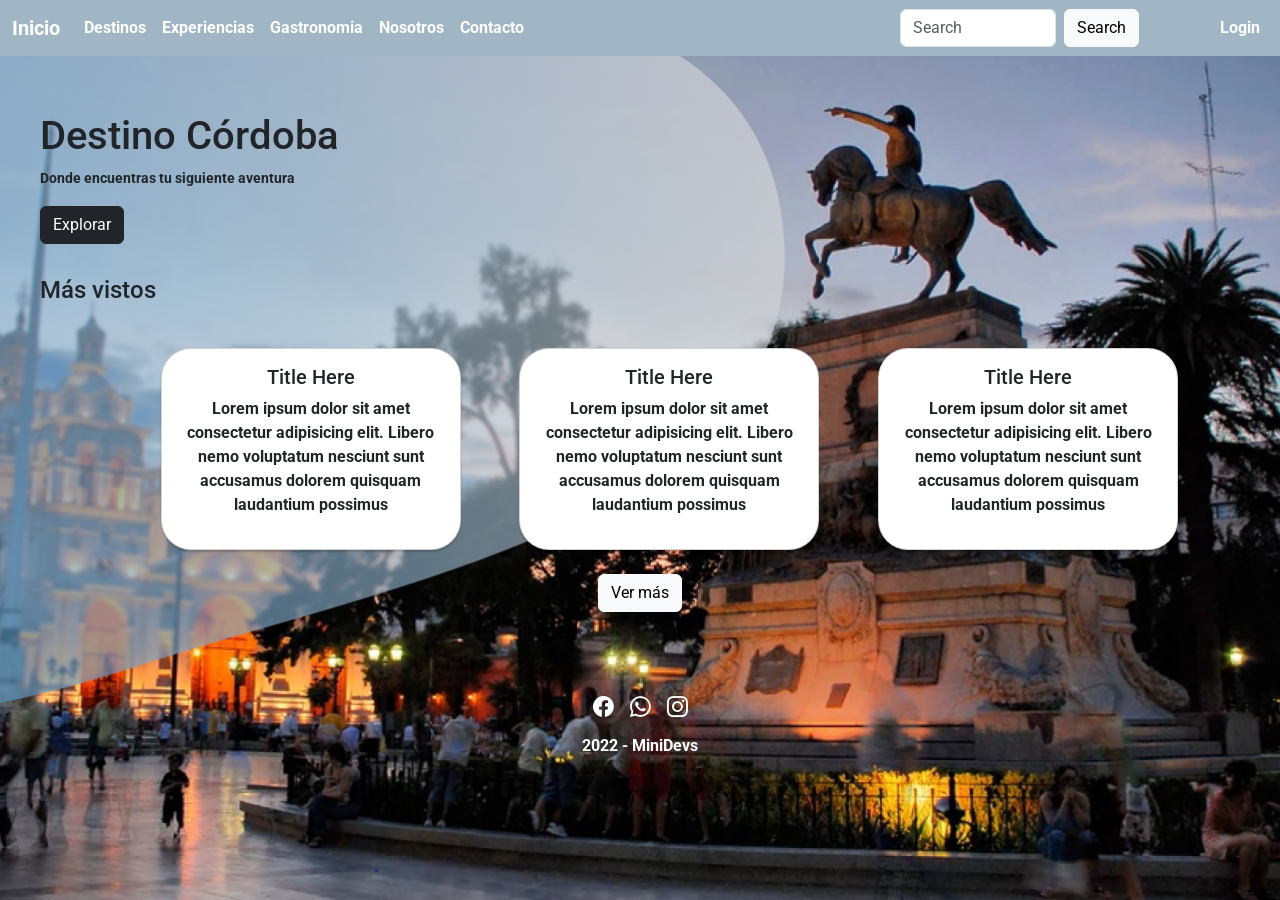
<file: index.html>
<!DOCTYPE html>
<html lang="es">
  <head>
    <meta charset="UTF-8" />
    <meta http-equiv="X-UA-Compatible" content="IE=edge" />
    <meta name="viewport" content="width=device-width, initial-scale=1.0" />
    <!-- Bootstrap -->
    <link
      href="https://cdn.jsdelivr.net/npm/bootstrap@5.2.2/dist/css/bootstrap.min.css"
      rel="stylesheet"
      integrity="sha384-Zenh87qX5JnK2Jl0vWa8Ck2rdkQ2Bzep5IDxbcnCeuOxjzrPF/et3URy9Bv1WTRi"
      crossorigin="anonymous"
    />
    <link
      rel="stylesheet"
      href="https://cdn.jsdelivr.net/npm/bootstrap-icons@1.9.1/font/bootstrap-icons.css"
    />
    <!-- Fonts -->
    <link rel="preconnect" href="https://fonts.googleapis.com" />
    <link rel="preconnect" href="https://fonts.gstatic.com" crossorigin />
    <link
      href="https://fonts.googleapis.com/css2?family=Quicksand:wght@300;500;700&family=Roboto:wght@300;400;700&display=swap"
      rel="stylesheet"
    />
    <!-- Styles -->
    <link rel="stylesheet" href="./css/style.css" />
    <!-- Title -->
    <title>Destino Córdoba</title>
  </head>
  <body class="body-background">
    <header>
      <nav class="navbar navbar-expand-lg">
        <div class="container-fluid">
          <a class="navbar-brand" href="./index.html">Inicio</a>
          <button
            class="navbar-toggler"
            type="button"
            data-bs-toggle="collapse"
            data-bs-target="#navbarSupportedContent"
            aria-controls="navbarSupportedContent"
            aria-expanded="false"
            aria-label="Toggle navigation"
          >
            <span class="navbar-toggler-icon"></span>
          </button>
          <div class="collapse navbar-collapse" id="navbarSupportedContent">
            <ul class="navbar-nav me-auto mb-2 mb-lg-0">
              <li class="nav-item">
                <a class="nav-link" href="./Views/destinos.html">Destinos</a>
              </li>
              <li class="nav-item">
                <a class="nav-link" href="./Views/experiencias.html"
                  >Experiencias</a
                >
              </li>
              <li class="nav-item">
                <a class="nav-link" href="./Views/gastonomia.html"
                  >Gastronomia</a
                >
              </li>
              <li class="nav-item">
                <a class="nav-link" href="./Views/nosotros.html">Nosotros</a>
              </li>
              <li class="nav-item">
                <a class="nav-link" href="./Views/contacto.html">Contacto</a>
              </li>
            </ul>
            <form class="d-flex" role="search">
              <input
                class="form-control me-2 w-50"
                type="search"
                placeholder="Search"
                aria-label="Search"
              />
              <button class="btn btn-light" id="btn-search" type="submit">
                Search
              </button>
            </form>
            <ul class="nav navbar-nav mb-2 mb-lg-0">
              <li class="nav-item">
                <a class="nav-link" href="./Views/login.html">Login</a>
              </li>
            </ul>
          </div>
        </div>
      </nav>
    </header>
    <main class="main">
      <h1 class="main__title">Destino Córdoba</h1>
      <p class="main__subtitle">Donde encuentras tu siguiente aventura</p>
      <button type="button" class="btn btn-dark">Explorar</button>
      <section class="cards">
        <h4 class="card__header">Más vistos</h4>

        <div class="container">
          <div class="card">
            <div class="card-body">
              <h5>Title Here</h5>
              <p>
                Lorem ipsum dolor sit amet consectetur adipisicing elit. Libero
                nemo voluptatum nesciunt sunt accusamus dolorem quisquam
                laudantium possimus
              </p>
            </div>
          </div>

          <div class="card">
            <div class="card-body">
              <h5>Title Here</h5>
              <p>
                Lorem ipsum dolor sit amet consectetur adipisicing elit. Libero
                nemo voluptatum nesciunt sunt accusamus dolorem quisquam
                laudantium possimus
              </p>
            </div>
          </div>

          <div class="card">
            <div class="card-body">
              <h5>Title Here</h5>
              <p>
                Lorem ipsum dolor sit amet consectetur adipisicing elit. Libero
                nemo voluptatum nesciunt sunt accusamus dolorem quisquam
                laudantium possimus
              </p>
            </div>
          </div>
        </div>

        <button type="button" class="btn btn-light mt-4">Ver más</button>
      </section>
    </main>

    <footer class="footer d-flex flex-column">
      <ul class="d-flex justify-content-center gap-3 align-items-center">
        <li class="list-item"><i class="bi bi-facebook"></i></li>
        <li class="list-item"><i class="bi bi-whatsapp"></i></li>
        <li class="list-item"><i class="bi bi-instagram"></i></li>
      </ul>
      <p class="align-self-center">2022 - MiniDevs</p>
    </footer>

    <script src="js/main.js"></script>
    <script
      src="https://cdn.jsdelivr.net/npm/bootstrap@5.2.2/dist/js/bootstrap.bundle.min.js"
      integrity="sha384-OERcA2EqjJCMA+/3y+gxIOqMEjwtxJY7qPCqsdltbNJuaOe923+mo//f6V8Qbsw3"
      crossorigin="anonymous"
    ></script>
  </body>
</html>
</file>
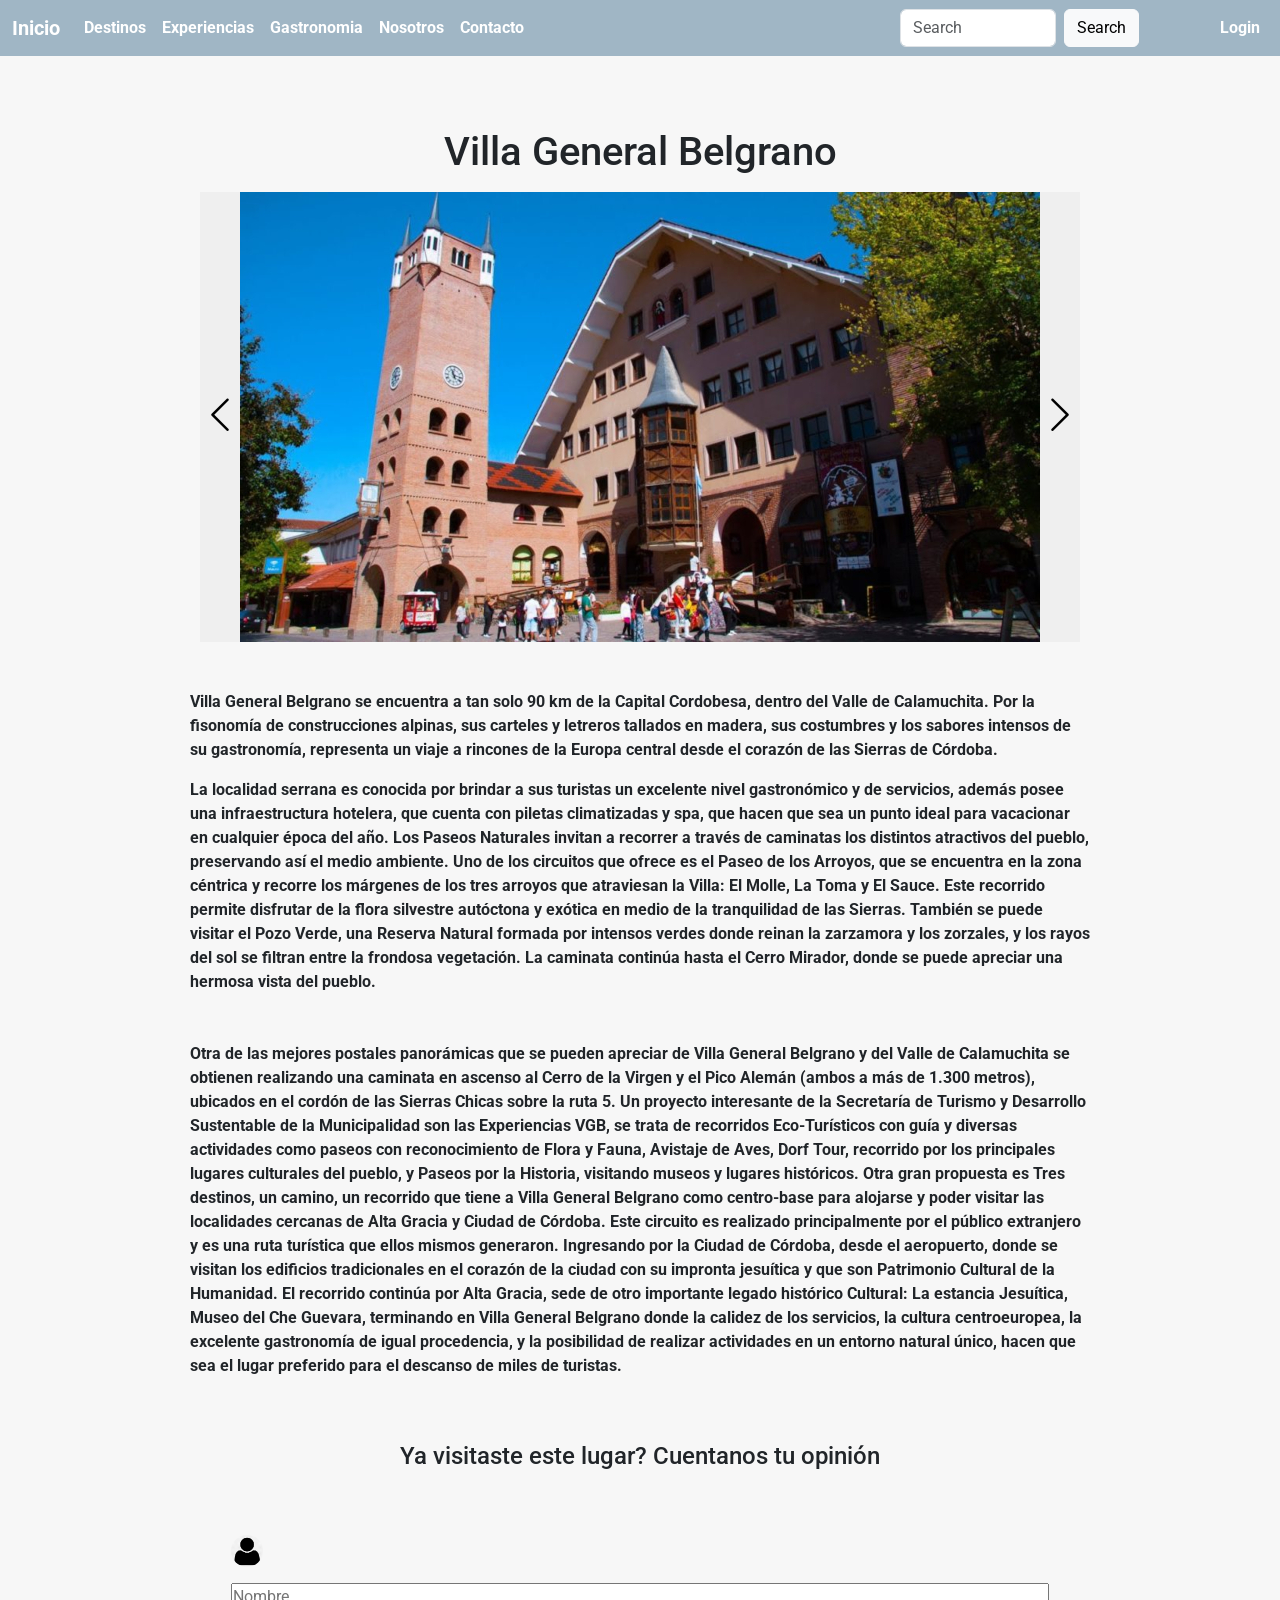
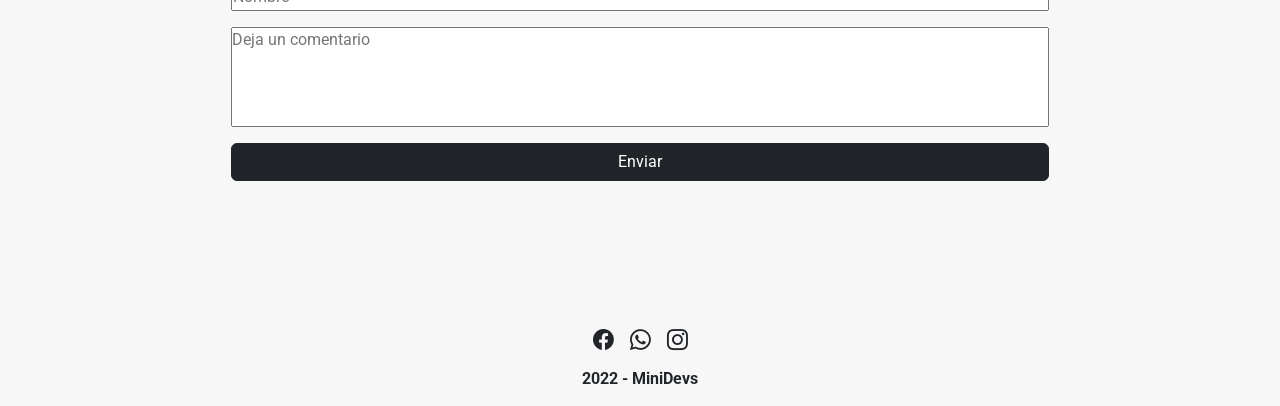
<file: Views/details.html>
<!DOCTYPE html>
<html lang="es">
<head>
    <meta charset="UTF-8">
    <meta http-equiv="X-UA-Compatible" content="IE=edge">
    <meta name="viewport" content="width=device-width, initial-scale=1.0">
    <!-- Bootstrap -->
    <link href="https://cdn.jsdelivr.net/npm/bootstrap@5.2.2/dist/css/bootstrap.min.css" rel="stylesheet" integrity="sha384-Zenh87qX5JnK2Jl0vWa8Ck2rdkQ2Bzep5IDxbcnCeuOxjzrPF/et3URy9Bv1WTRi" crossorigin="anonymous">
    <link rel="stylesheet" href="https://cdn.jsdelivr.net/npm/bootstrap-icons@1.9.1/font/bootstrap-icons.css">
    <!-- Fonts -->
    <link rel="preconnect" href="https://fonts.googleapis.com">
    <link rel="preconnect" href="https://fonts.gstatic.com" crossorigin>
    <link href="https://fonts.googleapis.com/css2?family=Quicksand:wght@300;500;700&family=Roboto:wght@300;400;700&display=swap" rel="stylesheet">
    <!-- Styles -->
    <link rel="stylesheet" href="../css/style.css">
    <link rel="stylesheet" href="../css/details.css">
    <!-- Title -->
    <title>Destino Córdoba</title>
</head>
<body >
    <header>
        <nav class="navbar navbar-expand-lg">
            <div class="container-fluid">
                <a class="navbar-brand" href="../index.html">Inicio</a>
                <button class="navbar-toggler" type="button" data-bs-toggle="collapse" data-bs-target="#navbarSupportedContent" aria-controls="navbarSupportedContent" aria-expanded="false" aria-label="Toggle navigation">
                    <span class="navbar-toggler-icon"></span>
                </button>
            <div class="collapse navbar-collapse" id="navbarSupportedContent">
                <ul class="navbar-nav me-auto mb-2 mb-lg-0"> 
                    <li class="nav-item"><a class="nav-link" href="./destinos.html">Destinos</a></li>
                    <li class="nav-item"><a class="nav-link" href="./experiencias.html">Experiencias</a></li>
                    <li class="nav-item"><a class="nav-link" href="./gastonomia.html">Gastronomia</a></li>
                    <li class="nav-item"><a class="nav-link" href="./nosotros.html">Nosotros</a></li> 
                    <li class="nav-item"><a class="nav-link" href="./contacto.html">Contacto</a></li>
                </ul>
                <form class="d-flex" role="search">
                    <input class="form-control me-2 w-50" type="search" placeholder="Search" aria-label="Search">
                    <button class="btn btn-light" id="btn-search" type="submit">Search</button>
                </form>
                <ul class="nav navbar-nav mb-2 mb-lg-0">
                    <li class="nav-item"><a class="nav-link" href="login.html">Login</a></li>
                </ul>
            </div>
            </div>
        </nav>
    </header>
    <main class="main">
        <div class="container w-100">
            <h1 class="text-center m-3">Villa General Belgrano</h1>
            <div class="carousell d-flex justify-content-center">
            <button id="prev" class="border-0"><i class="bi bi-chevron-left arrow-icon"></i></button>
            <div class="">
                <img src="../assets/img/details1.jpg" class="d-block w-100" id="c-img" alt="...">
              </div>
              <button id="next"  class="border-0"><i class="bi bi-chevron-right arrow-icon"></i></button>
        </div>
            </div>
            <section>
                <div class="info-destino w-75 mt-5 m-auto text-left">
                    <p>
                        Villa General Belgrano se encuentra a tan solo 90 km de la Capital Cordobesa, dentro del Valle de Calamuchita. Por la fisonomía de construcciones alpinas, sus carteles y letreros tallados en madera, sus costumbres y los sabores intensos de su gastronomía, representa un viaje a rincones de la Europa central desde el corazón de las Sierras de Córdoba.</p>
                    <p>La localidad serrana es conocida por brindar a sus turistas un excelente nivel gastronómico y de servicios, además posee una infraestructura hotelera, que cuenta con piletas climatizadas y spa, que hacen que sea un punto ideal para vacacionar en cualquier época del año.

                    Los Paseos Naturales invitan a recorrer a través de caminatas los distintos atractivos del pueblo, preservando así el medio ambiente. Uno de los circuitos que ofrece es el Paseo de los Arroyos, que se encuentra en la zona céntrica y recorre los márgenes de los tres arroyos que atraviesan la Villa: El Molle, La Toma y El Sauce. Este recorrido permite disfrutar de la flora silvestre autóctona y exótica en medio de la tranquilidad de las Sierras.
                    
                    También se puede visitar el Pozo Verde, una Reserva Natural formada por intensos verdes donde reinan la zarzamora y los zorzales, y los rayos del sol se filtran entre la frondosa vegetación. La caminata continúa hasta el Cerro Mirador, donde se puede apreciar una hermosa vista del pueblo.</p>

                    <p class="mt-5">Otra de las mejores postales panorámicas que se pueden apreciar de Villa General Belgrano y del Valle de Calamuchita se obtienen realizando una caminata en ascenso al Cerro de la Virgen y el Pico Alemán (ambos a más de 1.300 metros), ubicados en el cordón de las Sierras Chicas sobre la ruta 5.

                    Un proyecto interesante de la Secretaría de Turismo y Desarrollo Sustentable de la Municipalidad son las Experiencias VGB, se trata de recorridos Eco-Turísticos con guía y diversas actividades como paseos con reconocimiento de Flora y Fauna, Avistaje de Aves, Dorf Tour, recorrido por los principales lugares culturales del pueblo, y Paseos por la Historia, visitando museos y lugares históricos.
                    
                    Otra gran propuesta es Tres destinos, un camino, un recorrido que tiene a Villa General Belgrano como centro-base para alojarse y poder visitar las localidades cercanas de Alta Gracia y Ciudad de Córdoba. Este circuito es realizado principalmente por el público extranjero y es una ruta turística que ellos mismos generaron. Ingresando por la Ciudad de Córdoba, desde el aeropuerto, donde se visitan los edificios tradicionales en el corazón de la ciudad con su impronta jesuítica y que son Patrimonio Cultural de la Humanidad. El recorrido continúa por Alta Gracia, sede de otro importante legado histórico Cultural: La estancia Jesuítica, Museo del Che Guevara, terminando en Villa General Belgrano donde la calidez de los servicios, la cultura centroeuropea, la excelente gastronomía de igual procedencia, y la posibilidad de realizar actividades en un entorno natural único, hacen que sea el lugar preferido para el descanso de miles de turistas.</p>
                </div>
            </section>
            <section class="comments container">
                <h4 class="w-75 mt-5 m-auto text-center">Ya visitaste este lugar? Cuentanos tu opinión</h4>
                <form action="" class="form-comments w-75 d-flex justify-content-center flex-column">
                    <img src="../assets/img/avatar.png" class="user-avatar" alt="">
                    <input type="text" class="" placeholder="Nombre">
                    <textarea class="" placeholder="Deja un comentario"></textarea>
                    <button type="button" class="btn btn-dark text-center">Enviar</button>
                </form>
            </section>
    </main>


    
    <footer class="footer d-flex flex-column">

        <ul class="d-flex justify-content-center gap-3 align-items-center">
            <li class="list-item text-dark"><i class="bi bi-facebook"></i></li>
            <li class="list-item text-dark"><i class="bi bi-whatsapp"></i></li>
            <li class="list-item text-dark"><i class="bi bi-instagram"></i></li>
        </ul>
        <p class="align-self-center text-dark">2022 - MiniDevs</p>

    </footer>



    <script src="../js/main.js"></script>
    <script src="https://cdn.jsdelivr.net/npm/bootstrap@5.2.2/dist/js/bootstrap.bundle.min.js" integrity="sha384-OERcA2EqjJCMA+/3y+gxIOqMEjwtxJY7qPCqsdltbNJuaOe923+mo//f6V8Qbsw3" crossorigin="anonymous"></script>
</body>
</html>
</file>
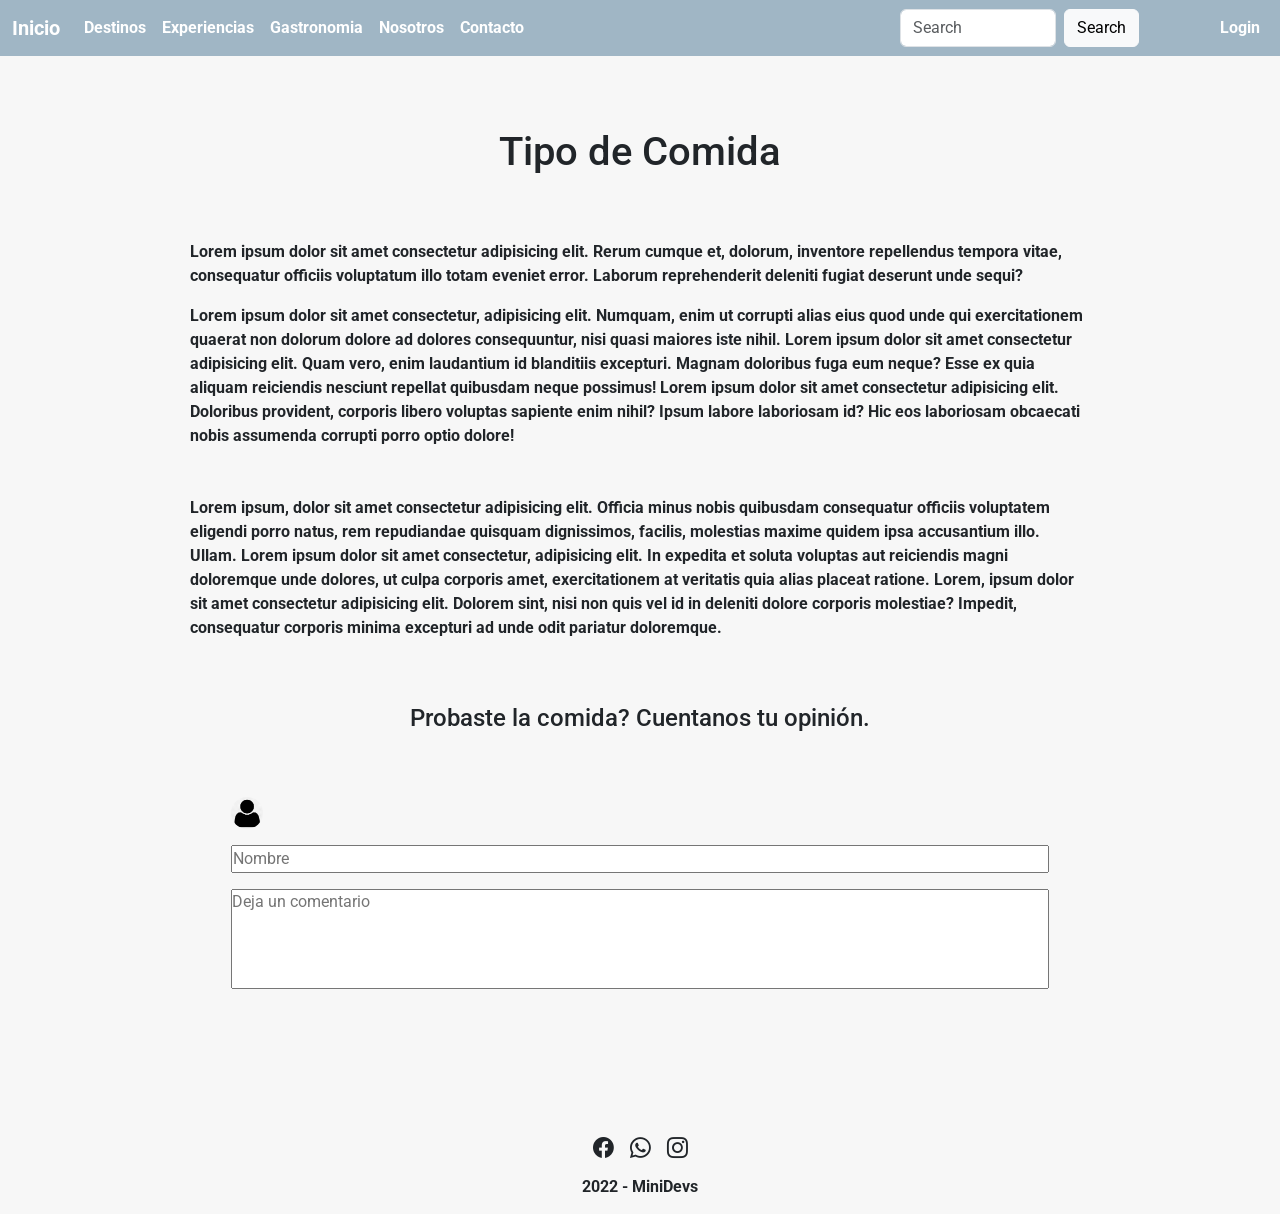
<file: Views/gastronomia-details.html>
<!DOCTYPE html>
<html lang="es">
<head>
    <meta charset="UTF-8">
    <meta http-equiv="X-UA-Compatible" content="IE=edge">
    <meta name="viewport" content="width=device-width, initial-scale=1.0">
    <!-- Bootstrap -->
    <link href="https://cdn.jsdelivr.net/npm/bootstrap@5.2.2/dist/css/bootstrap.min.css" rel="stylesheet" integrity="sha384-Zenh87qX5JnK2Jl0vWa8Ck2rdkQ2Bzep5IDxbcnCeuOxjzrPF/et3URy9Bv1WTRi" crossorigin="anonymous">
    <link rel="stylesheet" href="https://cdn.jsdelivr.net/npm/bootstrap-icons@1.9.1/font/bootstrap-icons.css">
    <!-- Fonts -->
    <link rel="preconnect" href="https://fonts.googleapis.com">
    <link rel="preconnect" href="https://fonts.gstatic.com" crossorigin>
    <link href="https://fonts.googleapis.com/css2?family=Quicksand:wght@300;500;700&family=Roboto:wght@300;400;700&display=swap" rel="stylesheet">
    <!-- Styles -->
    <link rel="stylesheet" href="../css/style.css">
    <link rel="stylesheet" href="../css/details.css">
    <link rel="stylesheet" href="../css/gastronomia-details.css">
    <!-- Title -->
    <title>Destino Córdoba</title>
</head>
<body >
    <header>
        <nav class="navbar navbar-expand-lg">
            <div class="container-fluid">
                <a class="navbar-brand" href="../index.html">Inicio</a>
                <button class="navbar-toggler" type="button" data-bs-toggle="collapse" data-bs-target="#navbarSupportedContent" aria-controls="navbarSupportedContent" aria-expanded="false" aria-label="Toggle navigation">
                    <span class="navbar-toggler-icon"></span>
                </button>
            <div class="collapse navbar-collapse" id="navbarSupportedContent">
                <ul class="navbar-nav me-auto mb-2 mb-lg-0"> 
                    <li class="nav-item"><a class="nav-link" href="./destinos.html">Destinos</a></li>
                    <li class="nav-item"><a class="nav-link" href="./experiencias.html">Experiencias</a></li>
                    <li class="nav-item"><a class="nav-link" href="./gastonomia.html">Gastronomia</a></li>
                    <li class="nav-item"><a class="nav-link" href="./nosotros.html">Nosotros</a></li> 
                    <li class="nav-item"><a class="nav-link" href="./contacto.html">Contacto</a></li> 
                </ul>
                <form class="d-flex" role="search">
                    <input class="form-control me-2 w-50" type="search" placeholder="Search" aria-label="Search">
                    <button class="btn btn-light" id="btn-search" type="submit">Search</button>
                </form>
                <ul class="nav navbar-nav mb-2 mb-lg-0">
                    <li class="nav-item"><a class="nav-link" href="login.html">Login</a></li>
                </ul>
            </div>
            </div>
        </nav>
    </header>
    <main class="main">
        <div class="container w-100">
            <h1 class="text-center m-3">Tipo de Comida</h1>
            <div class="carousell d-flex justify-content-center">
        </div>
            </div>
            <section>
                <div class="info-destino w-75 mt-5 m-auto text-left">
                    <p>
                        Lorem ipsum dolor sit amet consectetur adipisicing elit. Rerum cumque et, dolorum, inventore repellendus tempora vitae, consequatur officiis voluptatum illo totam eveniet error. Laborum reprehenderit deleniti fugiat deserunt unde sequi?</p>
                    <p>Lorem ipsum dolor sit amet consectetur, adipisicing elit. Numquam, enim ut corrupti alias eius quod unde qui exercitationem quaerat non dolorum dolore ad dolores consequuntur, nisi quasi maiores iste nihil. Lorem ipsum dolor sit amet consectetur adipisicing elit. Quam vero, enim laudantium id blanditiis excepturi. Magnam doloribus fuga eum neque? Esse ex quia aliquam reiciendis nesciunt repellat quibusdam neque possimus! Lorem ipsum dolor sit amet consectetur adipisicing elit. Doloribus provident, corporis libero voluptas sapiente enim nihil? Ipsum labore laboriosam id? Hic eos laboriosam obcaecati nobis assumenda corrupti porro optio dolore!</p>

                    <p class="mt-5">Lorem ipsum, dolor sit amet consectetur adipisicing elit. Officia minus nobis quibusdam consequatur officiis voluptatem eligendi porro natus, rem repudiandae quisquam dignissimos, facilis, molestias maxime quidem ipsa accusantium illo. Ullam. Lorem ipsum dolor sit amet consectetur, adipisicing elit. In expedita et soluta voluptas aut reiciendis magni doloremque unde dolores, ut culpa corporis amet, exercitationem at veritatis quia alias placeat ratione. Lorem, ipsum dolor sit amet consectetur adipisicing elit. Dolorem sint, nisi non quis vel id in deleniti dolore corporis molestiae? Impedit, consequatur corporis minima excepturi ad unde odit pariatur doloremque.</p>
                </div>
            </section>
            <section class="comments container">
                <h4 class="w-75 mt-5 m-auto text-center">Probaste la comida? Cuentanos tu opinión.</h4>
                <form action="" class="form-comments w-75 d-flex justify-content-center flex-column">
                    <img src="../assets/img/avatar.png" class="user-avatar" alt="">
                    <input type="text" class="" placeholder="Nombre">
                    <textarea class="" placeholder="Deja un comentario"></textarea>
                </form>
            </section>
    </main>


    
    <footer class="footer d-flex flex-column">

        <ul class="d-flex justify-content-center gap-3 align-items-center">
            <li class="list-item text-dark"><i class="bi bi-facebook"></i></li>
            <li class="list-item text-dark"><i class="bi bi-whatsapp"></i></li>
            <li class="list-item text-dark"><i class="bi bi-instagram"></i></li>
        </ul>
        <p class="align-self-center text-dark">2022 - MiniDevs</p>

    </footer>

    <script src="https://cdn.jsdelivr.net/npm/bootstrap@5.2.2/dist/js/bootstrap.bundle.min.js" integrity="sha384-OERcA2EqjJCMA+/3y+gxIOqMEjwtxJY7qPCqsdltbNJuaOe923+mo//f6V8Qbsw3" crossorigin="anonymous"></script>
</body>
</html>
</file>
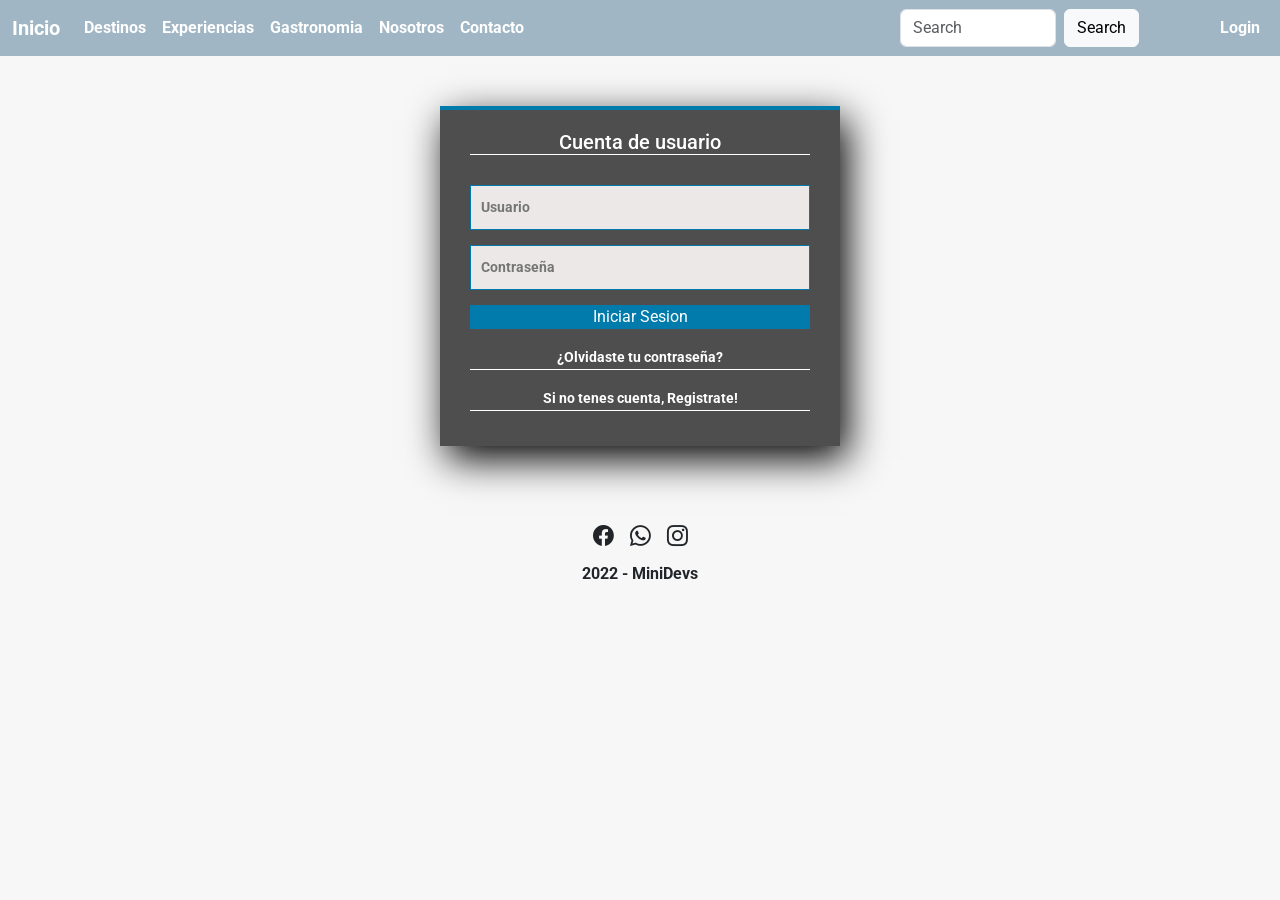
<file: Views/login.html>
<!DOCTYPE html>
<html lang="es">
  <head>
    <meta charset="UTF-8" />
    <meta http-equiv="X-UA-Compatible" content="IE=edge" />
    <meta name="viewport" content="width=device-width, initial-scale=1.0" />
    <!-- Bootstrap -->
    <link
      href="https://cdn.jsdelivr.net/npm/bootstrap@5.2.2/dist/css/bootstrap.min.css"
      rel="stylesheet"
      integrity="sha384-Zenh87qX5JnK2Jl0vWa8Ck2rdkQ2Bzep5IDxbcnCeuOxjzrPF/et3URy9Bv1WTRi"
      crossorigin="anonymous"
    />
    <link
      rel="stylesheet"
      href="https://cdn.jsdelivr.net/npm/bootstrap-icons@1.9.1/font/bootstrap-icons.css"
    />
    <!-- Fonts -->
    <link rel="preconnect" href="https://fonts.googleapis.com" />
    <link rel="preconnect" href="https://fonts.gstatic.com" crossorigin />
    <link
      href="https://fonts.googleapis.com/css2?family=Quicksand:wght@300;500;700&family=Roboto:wght@300;400;700&display=swap"
      rel="stylesheet"
    />
    <!-- Styles -->
    <link rel="stylesheet" href="../css/style.css" />
    <link rel="stylesheet" href="../css/login-style.css" />
    <!-- Title -->
    <title>Destino Córdoba</title>
  </head>
  <body>
    <header>
      <nav class="navbar navbar-expand-lg">
        <div class="container-fluid">
          <a class="navbar-brand" href="../index.html">Inicio</a>
          <button
            class="navbar-toggler"
            type="button"
            data-bs-toggle="collapse"
            data-bs-target="#navbarSupportedContent"
            aria-controls="navbarSupportedContent"
            aria-expanded="false"
            aria-label="Toggle navigation"
          >
            <span class="navbar-toggler-icon"></span>
          </button>
          <div class="collapse navbar-collapse" id="navbarSupportedContent">
            <ul class="navbar-nav me-auto mb-2 mb-lg-0">
              <li class="nav-item">
                <a class="nav-link" href="destinos.html">Destinos</a>
              </li>
              <li class="nav-item">
                <a class="nav-link" href="experiencias.html">Experiencias</a>
              </li>
              <li class="nav-item">
                <a class="nav-link" href="gastonomia.html">Gastronomia</a>
              </li>
              <li class="nav-item">
                <a class="nav-link" href="../Views/nosotros.html">Nosotros</a>
              </li>
              <li class="nav-item">
                <a class="nav-link" href="contacto.html">Contacto</a>
              </li>
            </ul>
            <form class="d-flex" role="search">
              <input
                class="form-control me-2 w-50"
                type="search"
                placeholder="Search"
                aria-label="Search"
              />
              <button class="btn btn-light" id="btn-search" type="submit">
                Search
              </button>
            </form>
            <ul class="nav navbar-nav mb-2 mb-lg-0">
              <li class="nav-item">
                <a class="nav-link" href="login.html">Login</a>
              </li>
            </ul>
          </div>
        </div>
      </nav>
    </header>

    <div>
      <form id="form" class="form_login">
        <h5>Cuenta de usuario</h5>
        <input
          id="user"
          class="user_controls"
          required
          type="text"
          name="usuario"
          value=""
          placeholder="Usuario"
          minlength="3"
        />
        <input
          id="pass"
          class="user_controls"
          required
          type="password"
          name="contraseña"
          value=""
          placeholder="Contraseña"
          minlength="8"
        />
        <button
          class="boton btn-primary"
          type="submit"
          name=""
          id="btnForm"
          data-bs-target="#modal"
        >
          Iniciar Sesion
        </button>
        <p><a href="#">¿Olvidaste tu contraseña?</a></p>
        <p><a href="paginaRegistro.html">Si no tenes cuenta, Registrate!</a></p>
      </form>
    </div>

    <div
      class="modal fade"
      id="modal"
      tabindex="-1"
      aria-labelledby="exampleModalLabel"
      aria-hidden="true"
    >
      <div class="modal-dialog">
        <div class="modal-content">
          <div class="modal-header">
            <h1 class="modal-title fs-5" id="exampleModalLabel">Bienvenido</h1>
            <button
              type="button"
              class="btn-close"
              data-bs-dismiss="modal"
              aria-label="Close"
            ></button>
          </div>
          <div class="modal-body">
            <p>Has iniciado sesión de manera exitosa!</p>
          </div>
          <div class="modal-footer">
            <button
              type="button"
              class="btn btn-secondary"
              data-bs-dismiss="modal"
              
            >
            <a href="../index.html">

              Ir al inicio
            </a>
            </button>
          </div>
        </div>
      </div>
    </div>

    <footer class="footer d-flex flex-column">
      <ul class="d-flex justify-content-center gap-3 align-items-center">
        <li class="list-item text-dark"><i class="bi bi-facebook"></i></li>
        <li class="list-item text-dark"><i class="bi bi-whatsapp"></i></li>
        <li class="list-item text-dark"><i class="bi bi-instagram"></i></li>
      </ul>
      <p class="align-self-center text-dark">2022 - MiniDevs</p>
    </footer>

    <script src="../js/form.js"></script>
    <script
      src="https://cdn.jsdelivr.net/npm/bootstrap@5.2.2/dist/js/bootstrap.bundle.min.js"
      integrity="sha384-OERcA2EqjJCMA+/3y+gxIOqMEjwtxJY7qPCqsdltbNJuaOe923+mo//f6V8Qbsw3"
      crossorigin="anonymous"
    ></script>
  </body>
</html>
</file>
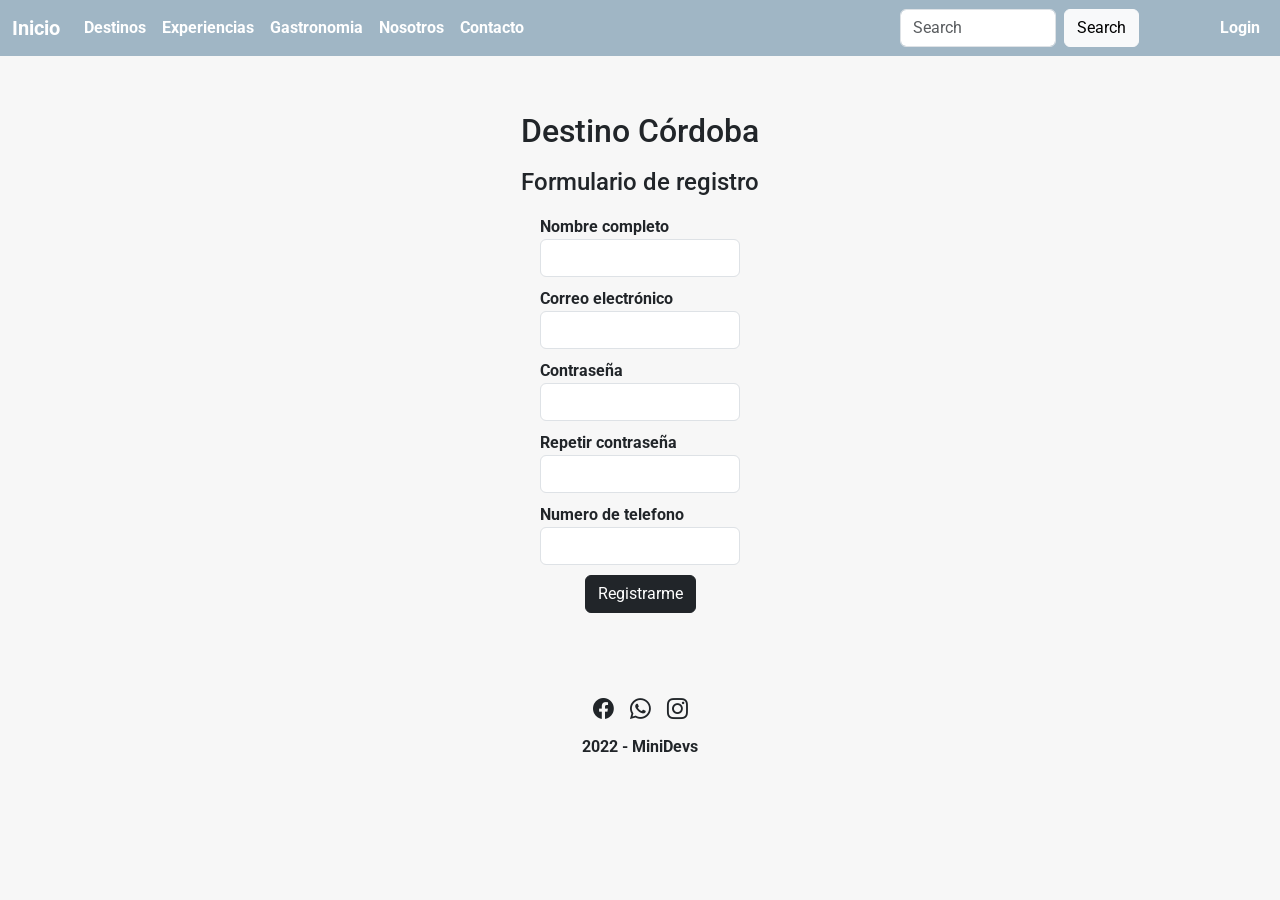
<file: Views/paginaRegistro.html>
<!DOCTYPE html>
<html lang="es">
  <head>
    <meta charset="UTF-8" />
    <meta http-equiv="X-UA-Compatible" content="IE=edge" />
    <meta name="viewport" content="width=device-width, initial-scale=1.0" />
    <!-- Bootstrap -->
    <link
      href="https://cdn.jsdelivr.net/npm/bootstrap@5.2.2/dist/css/bootstrap.min.css"
      rel="stylesheet"
      integrity="sha384-Zenh87qX5JnK2Jl0vWa8Ck2rdkQ2Bzep5IDxbcnCeuOxjzrPF/et3URy9Bv1WTRi"
      crossorigin="anonymous"
    />
    <link
      rel="stylesheet"
      href="https://cdn.jsdelivr.net/npm/bootstrap-icons@1.9.1/font/bootstrap-icons.css"
    />
    <!-- Fonts -->
    <link rel="preconnect" href="https://fonts.googleapis.com" />
    <link rel="preconnect" href="https://fonts.gstatic.com" crossorigin />
    <link
      href="https://fonts.googleapis.com/css2?family=Quicksand:wght@300;500;700&family=Roboto:wght@300;400;700&display=swap"
      rel="stylesheet"
    />
    <!-- Styles -->
    <link rel="stylesheet" href="../css/style.css" />
    <!-- Title -->
    <title>Destino Córdoba</title>
  </head>
  <body>
    <header>
      <nav class="navbar navbar-expand-lg">
        <div class="container-fluid">
          <a class="navbar-brand" href="../index.html">Inicio</a>
          <button
            class="navbar-toggler"
            type="button"
            data-bs-toggle="collapse"
            data-bs-target="#navbarSupportedContent"
            aria-controls="navbarSupportedContent"
            aria-expanded="false"
            aria-label="Toggle navigation"
          >
            <span class="navbar-toggler-icon"></span>
          </button>
          <div class="collapse navbar-collapse" id="navbarSupportedContent">
            <ul class="navbar-nav me-auto mb-2 mb-lg-0">
              <li class="nav-item">
                <a class="nav-link" href="./destinos.html">Destinos</a>
              </li>
              <li class="nav-item">
                <a class="nav-link" href="./experiencias.html">Experiencias</a>
              </li>
              <li class="nav-item">
                <a class="nav-link" href="./gastonomia.html">Gastronomia</a>
              </li>
              <li class="nav-item">
                <a class="nav-link" href="./nosotros.html">Nosotros</a>
              </li>
              <li class="nav-item">
                <a class="nav-link" href="./contacto.html">Contacto</a>
              </li>
            </ul>
            <form class="d-flex" role="search">
              <input
                class="form-control me-2 w-50"
                type="search"
                placeholder="Search"
                aria-label="Search"
              />
              <button class="btn btn-light" id="btn-search" type="submit">
                Search
              </button>
            </form>
            <ul class="nav navbar-nav mb-2 mb-lg-0">
              <li class="nav-item">
                <a class="nav-link" href="login.html">Login</a>
              </li>
            </ul>
          </div>
        </div>
      </nav>
    </header>
    <main class="main">
      <div class="form">
        <h2>Destino Córdoba</h2>
        <h4>Formulario de registro</h4>
        <form action="" class="form" method="post">
          <div class="form-field">
            <label for="name">Nombre completo</label>
            <input
              type="text"
              class="form-control"
              id="name"
              required
              minlength="3"
              maxlength="40"
            />
          </div>
          <div class="form-field">
            <label for="mail">Correo electrónico</label>
            <input
              type="email"
              class="form-control"
              id="mail"
              name="user_mail"
              required
            />
          </div>

          <div class="form-field">
            <label for="password">Contraseña</label>
            <input
              type="password"
              class="form-control"
              id="password"
              name="user_password"
              minlength="8"
              required
            />
          </div>
          <div class="form-field">
            <label for="password_repeat">Repetir contraseña</label>
            <input
              type="password"
              class="form-control"
              id="password_repeat"
              name="user_password_repeat"
              required
              minlength="8"
            />
          </div>

          <div class="form-field">
            <label for="nim">Numero de telefono</label>
            <input
              type="tel"
              class="form-control"
              id="tel"
              name="user_nim"
              required
              maxlength="10"
            />
          </div>
          <button
            type="submit"
            class="btn btn-dark"
            id="btn-register"
            data-bs-target="#modal"
          >
            Registrarme
          </button>
        </form>
        <div
          class="modal fade"
          id="modal"
          tabindex="-1"
          aria-labelledby="exampleModalLabel"
          aria-hidden="true"
        >
          <div class="modal-dialog">
            <div class="modal-content">
              <div class="modal-header">
                <h1 class="modal-title fs-5" id="exampleModalLabel">
                  Bienvenido
                </h1>
                <button
                  type="button"
                  class="btn-close"
                  data-bs-dismiss="modal"
                  aria-label="Close"
                ></button>
              </div>
              <div class="modal-body">
                <p>Te has registrado de manera exitosa!</p>
              </div>
              <div class="modal-footer">
                <a href="../index.html">
                  <button
                    type="button"
                    class="btn btn-secondary"
                    data-bs-dismiss="modal"
                  >
                    Ir al inicio
                  </button>
                </a>
              </div>
            </div>
          </div>
        </div>
      </div>
    </main>

    <footer class="footer d-flex flex-column">
      <ul class="d-flex justify-content-center gap-3 align-items-center">
        <li class="list-item text-dark"><i class="bi bi-facebook"></i></li>
        <li class="list-item text-dark"><i class="bi bi-whatsapp"></i></li>
        <li class="list-item text-dark"><i class="bi bi-instagram"></i></li>
      </ul>
      <p class="align-self-center text-dark">2022 - MiniDevs</p>
    </footer>
  </body>
  <script src="../js/register-form.js"></script>
  <script
    src="https://cdn.jsdelivr.net/npm/bootstrap@5.2.2/dist/js/bootstrap.bundle.min.js"
    integrity="sha384-OERcA2EqjJCMA+/3y+gxIOqMEjwtxJY7qPCqsdltbNJuaOe923+mo//f6V8Qbsw3"
    crossorigin="anonymous"
  ></script>
</html>
</file>
<file: css/style.css>
:root {
	--primary-color: #a0b6c5;
	--primary-default-color: #fff;
	--secondary-default-color: #000;
	--background: #f7f7f7;
	--nav-link-hover: #2a2c2e;
}

* {
	margin: 0;
	padding: 0;
	box-sizing: border-box;
}

body {
	background-color: var(--background);
	font-family: "Quicksand", sans-serif;
	font-family: "Roboto", sans-serif;
	font-weight: bold;
}

/* Header */

#searchBar {
	border-radius: 15px;
}

/* #btn-search {
  background-color: var(--primary-default-color);
} */

.navbar {
	background-color: var(--primary-color);
}

.nav-link {
	color: var(--secondary-default-color);
}

.nav-link:hover {
	font-weight: bold;
	color: var(--nav-link-hover);
}

/* Main */

.main {
	margin: 1rem 0;
	padding: 1rem;
}

.main__title {
	font-size: 2.5rem;
}

.main__subtitle {
	font-size: 0.9rem;
}

/* .btn {
  width: 7.625rem;
  font-weight: 700;
  background-color: var(--primary-color);
} */

.cards {
	margin-top: 2rem;
}

/* Footer */

.footer {
	padding: 15px 0 15px 0;
	background-color: var(--secondary-color);
}
.footer ul,
.footer p {
	padding-left: 0;
	margin-bottom: 0;
	margin-top: 10px;
}
.list-item {
	list-style: none;
	font-size: 1.3rem;
}

/* Cards */
.container {
	width: 100%;
	max-width: 1200px;
	height: 30%;
	display: flex;
	flex-wrap: wrap;
	justify-content: center;
	margin: auto;
}

.container .card {
	width: 300px;
	height: 50%;
	border-radius: 30px;
	box-shadow: 0 2px 2px rgba(0, 0, 0, 0.2);
	overflow: hidden;
	margin-left: 5%;
	margin-top: 3%;
	text-align: center;
	transition: all 0.3s;
}

.container .card:hover {
	transform: translateY(-15px);
	box-shadow: 0 12px 16px rgba(0, 0, 0, 0.2);
}

/* Destino  */

.main-carrousell {
	margin-top: 4%;
}

.carrousell {
	margin-top: 2%;
	margin-bottom: 3%;
}

.carrousell-title {
	margin-left: 6%;
	margin-bottom: 0px;
}

.card-img {
	margin-right: 2%;
	background-image: url("../assets/img/example-photo.png");
	background-size: cover;
	display: flex;
	width: 350px;
	height: 300px;
	font-weight: bold;
	color: #f7f7f7;
	align-items: flex-end;
	box-shadow: rgba(0, 0, 0, 0.99) 0px -23px 70px 0px inset,
		rgba(0, 0, 0, 0.15) 0px -36px 30px 0px inset,
		rgba(0, 0, 0, 0.1) 0px -79px 40px 0px inset,
		rgba(0, 0, 0, 0.06) 0px 2px 1px, rgba(0, 0, 0, 0.09) 0px 4px 2px,
		rgba(0, 0, 0, 0.09) 0px 8px 4px, rgba(0, 0, 0, 0.09) 0px 16px 8px,
		rgba(0, 0, 0, 0.09) 0px 32px 16px;
}

#carrousell-icon {
	display: flex;
	justify-content: center;
	align-items: center;
}

#carrousell-icon > button {
	font-size: 40px;
	border: none;
	background-color: #f7f7f7;
}

.card-img > div > .btn {
	border-radius: 24px;
	font-size: 14px;
	font-weight: bold;
	border: 1px solid #fff;
	color: #fff;
	background-color: rgba(3, 3, 3, 0.644);
	width: 90px;
	height: 40px;
	margin-bottom: 7%;
}

a:link,
a:visited,
a:active {
	text-decoration: none;
	color: #fff;
}

.card-img-info {
	align-items: flex-end;
	padding: 4%;
}

.card-img-btn {
	padding: 6%;
}

.card-img > div > h5 {
	font-size: 28px;
	font-weight: bold;
}

.card-img > div > p {
	font-size: 12px;
	font-weight: normal;
}
.form {
	display: flex;
	flex-direction: column;
	justify-content: center;
	align-items: center;
	gap: 10px;
}
.form-field {
	max-width: 200px;
}

/* fin- Destino  */

@media screen and (min-width: 1268px) {
	.body-background {
		height: 100vh;
		background-image: url("../assets/img/background.png");
		background-size: cover;
		background-position: center;
		background-repeat: no-repeat;
	}

	/* Main */
	.main {
		margin-top: 1.5rem 0;
		padding: 2.5rem;
	}

	/* Footer */

	.footer {
		/* background-color: var(--nav-link-hover); */
		color: var(--primary-default-color);
	}

	/* Card */

	.cards {
		display: flex;
		flex-flow: column nowrap;
		align-items: center;
	}

	.card__header {
		align-self: flex-start;
	}
}

@media screen and (max-width: 1024px) {
	.body-background {
		height: auto;
	}

	/* Main */
	.main {
		padding: 2.5rem;
	}

	.main__title {
		font-size: 3.5rem;
	}

	.main__subtitle {
		font-size: 1.2rem;
	}

	/* .btn:hover {
    color: var(--secondary-default-color);
    /* background-color: var(--nav-link-hover); 
  } */
}
</file>
<file: css/details.css>
.arrow-icon{
    font-size: 40px;

}

.user-avatar{
    width: 32px;
    height: 32px;
    border-radius: 50%;
}

.form-comments{
    padding: 2rem;
    margin: 2rem;
    gap: 1rem;
}

.form-comments > textarea{
    resize: none;
    height: 100px;
    
}
</file>
<file: css/gastronomia-details.css>
.arrow-icon{
    font-size: 40px;

}

.user-avatar{
    width: 32px;
    height: 32px;
    border-radius: 50%;
}

.form-comments{
    padding: 2rem;
    margin: 2rem;
    gap: 1rem;
}

.form-comments > textarea{
    resize: none;
    height: 100px;
    
}
</file>
<file: css/login-style.css>
.form_login {
    display: flex;
    flex-flow: column nowrap;
    width: 95%;
    max-width: 400px;
    height: 340px;
    background-color: #4e4e4e;
    margin: auto;
    margin-top: 50px;
    margin-bottom: 50px;
    box-shadow: 7px 13px 37px #000;
    padding: 20px 30px;
    border-top: 4px solid #017bab;
    color:#fff; 
}

.form_login h5 {
    margin: 0;
    text-align: center;
    height: 40px;
    margin-bottom: 30px;
    border-bottom: 1px solid;
    font-size: 20px;
} 

.user_controls {
    width: 100%;
    border: 1px solid #017bab;
    margin-bottom: 15px;
    padding: 11px 10px;
    background: #ece8e8;
    font-size: 14px;
    font-weight: bold;
}

.boton {
    width: 100%;
    height: 40px;
    background: #017bab;
    border: none;
    color: #fff;
    margin-bottom: 16px;
}

.form_login p{
    height: 40px;
    text-align: center;
    border-bottom: 1px solid;
}

.form_login a {
    color: #fff;
    text-decoration: none;
    font-size: 14px;
}

.form_login a:hover {
    text-decoration: underline;
    color: #1420ca
}
</file>
